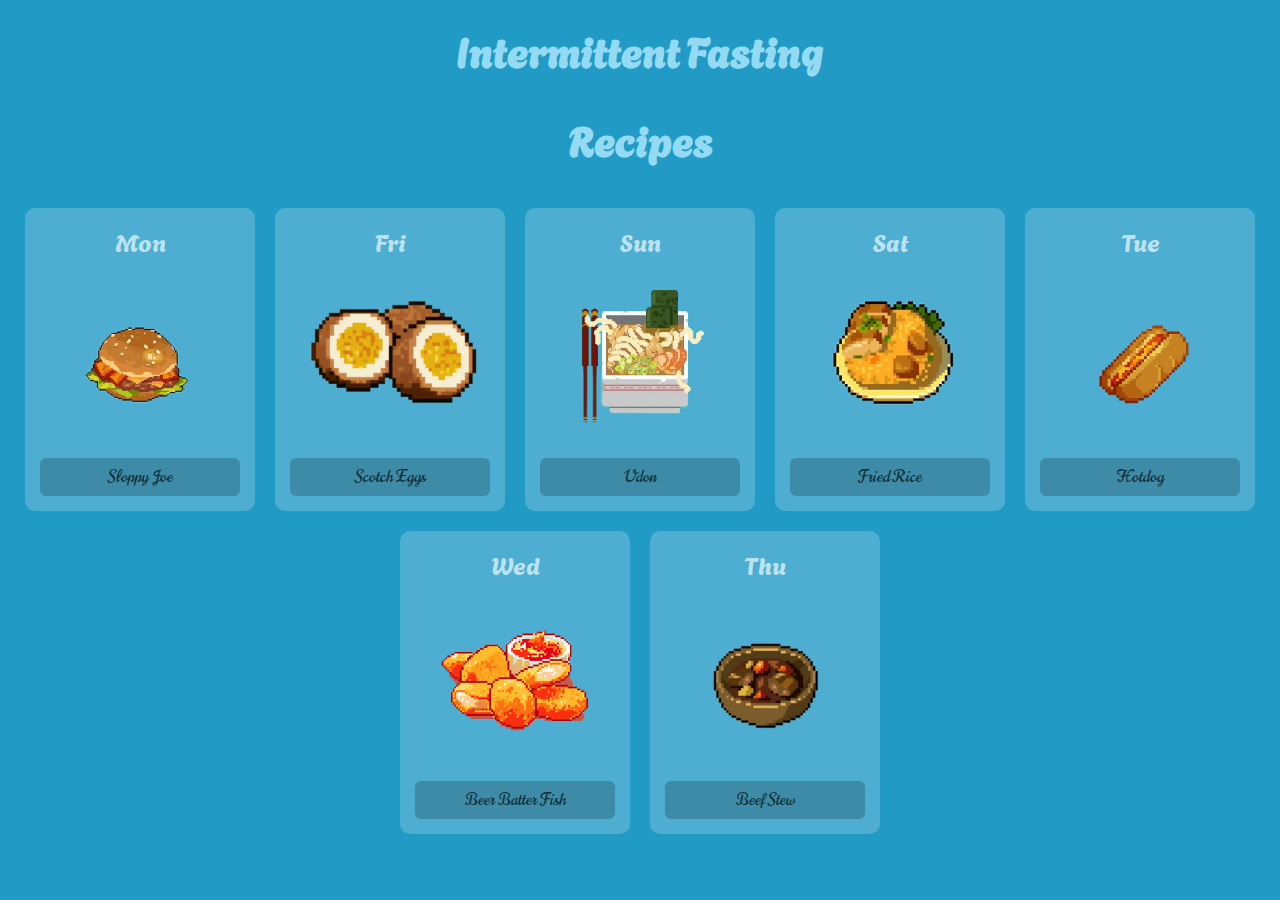
<file: index.html>
<!DOCTYPE html>
<html lang="en">
<head>
    <meta charset="UTF-8">
    <meta name="viewport" content="width=device-width, initial-scale=1.0">
    
    <link rel="preconnect" href="https://fonts.googleapis.com">
    <link rel="preconnect" href="https://fonts.gstatic.com" crossorigin>
    <link href="https://fonts.googleapis.com/css2?family=Agbalumo&family=Norican&display=swap" rel="stylesheet">

    <title>Odin Recipes</title>
    <link rel="stylesheet" href="style.css">
</head>
<body>
    <h1>Intermittent Fasting</h1>
    <h2>Recipes</h2>

    <div class="container">
        <div class="recipe"> 
            <span class="day">Mon</span>
            <img src="./images/Sloppyjoe.png" alt="Sloppy Joe">
            <button>Sloppy Joe</button>
        </div>

        <div class="recipe">
            <span class="day">Fri</span> 
            <img src="./images/Scotcheggs.png" alt="Scotch Eggs">
            <button>Scotch Eggs</button>
        </div>

        <div class="recipe"> 
            <span class="day">Sun</span>
            <img src="./images/Udon.PNG" alt="Udon">
            <button>Udon</button>
        </div>

        <div class="recipe"> 
            <span class="day">Sat</span>
            <img src="./images/Friedrice.png" alt="Fried Rice">
            <button>Fried Rice</button>
        </div>

        <div class="recipe"> 
            <span class="day">Tue</span>
            <img src="./images/Hotdog.png" alt="Hotdog">
            <button>Hotdog</button>
        </div>

        <div class="recipe"> 
            <span class="day">Wed</span>
            <img src="./images/Beerfish.png" alt="Beer Batter Fish">
            <button>Beer Batter Fish</button>
        </div>

        <div class="recipe"> 
            <span class="day">Thu</span>
            <img src="./images/Beefstew.png" alt="Beef Stew">
            <button>Beef Stew</button>
        </div>
    </div>
</body>
</html>
</file>
<file: style.css>
body {
    font-family: 'Agbalumo', sans-serif;
    background-color: rgb(33, 154, 198);
    text-align: center;
    margin: 0;
    padding: 0;
}

h1, h2 {
    color: #94daf3;
    font-size: 2.5rem;
    margin: 10px auto;
    width: fit-content;
    padding: 10px 15px;
    border-radius: 7.5px;
}

.container {
    display: flex;
    flex-wrap: wrap;
    justify-content: center;
    gap: 20px;
    padding: 20px;
}

.recipe {
    text-align: center;
    background: rgba(255, 255, 255, 0.2);
    padding: 15px;
    border-radius: 10px;
    width: 200px;
}

img {
    width: 100%;
    max-width: 180px;
    height: auto;
    border-radius: 8px;
}

button {
    display: block;
    width: 100%;
    margin-top: 10px;
    border: none;
    background: rgba(0, 0, 0, 0.2);
    border-radius: 6px;
    transition: 0.2s;
    font-family: 'Norican', cursive;
    font-size: 16px;
    padding: 8px;
    color: #000000a7;
}

button:hover {
    box-shadow: 0 0 0 4px rgb(33, 154, 198), 0 0 0 8px rgba(0, 0, 0, 0.2);
    cursor: pointer;
}

span.day {
    display: block;
    color: #d8eff7d4;
    font-size: 1.5rem;
    margin-bottom: 5px;
}

@media (max-width: 768px) {
    .container {
        flex-direction: column;
        align-items: center;
    }

    h1, h2 {
        font-size: 2rem;
    }

    .recipe {
        width: 90%;
    }
}
</file>
